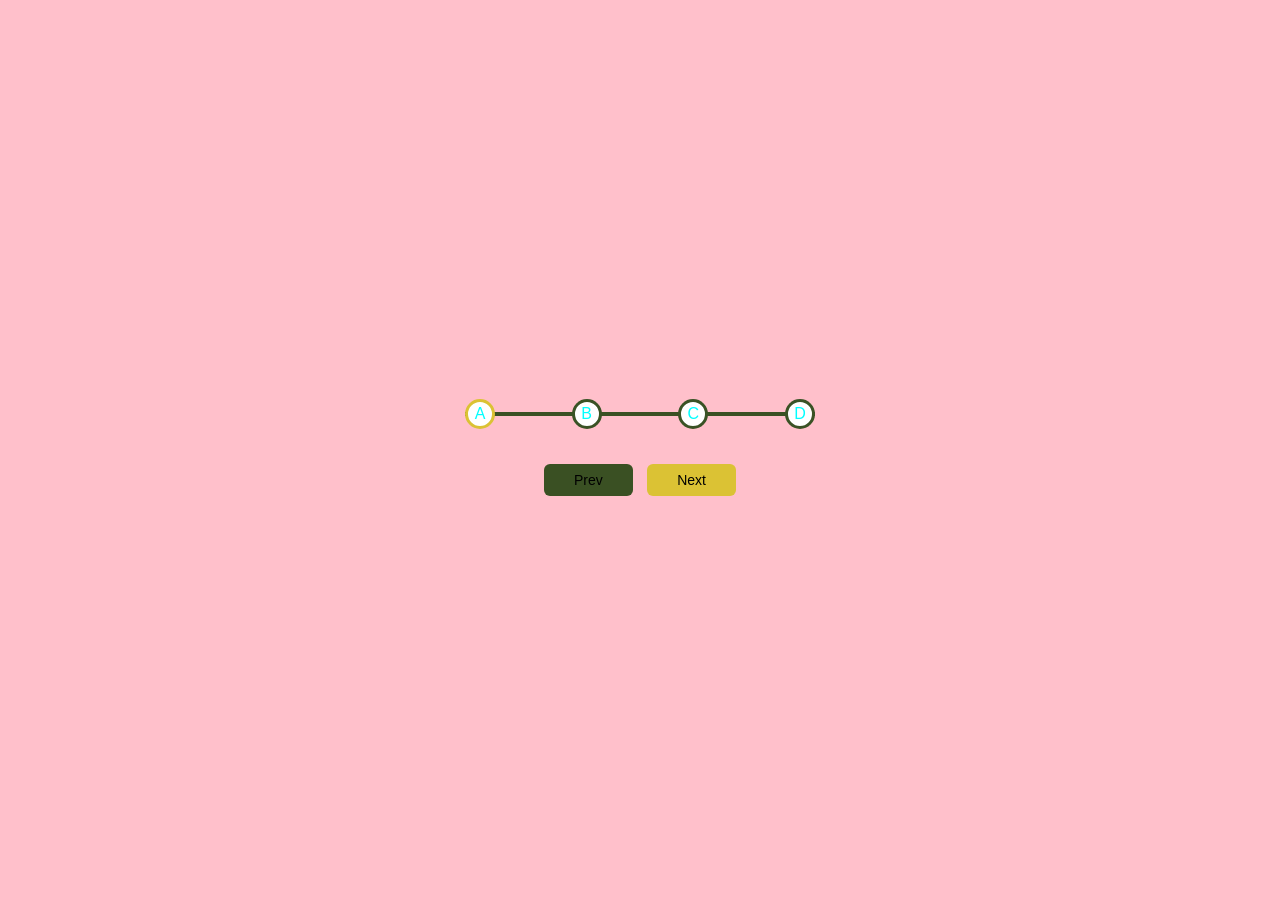
<file: 02-progress card/index.html>
<!DOCTYPE html>
<html lang="en">
  <head>
    <meta charset="UTF-8" />
    <meta name="viewport" content="width=device-width, initial-scale=1.0" />
    <link rel="stylesheet" href="style.css" />
    <title>Progress Steps</title>
  </head>
  <body>
    <div class="container">
      <div class="progress-container">
        <div class="progress" id="progress"></div>
        <div class="circle active">A</div>
        <div class="circle">B</div>
        <div class="circle">C</div>
        <div class="circle">D</div>
      </div>

      <button class="btn" id="prev" disabled>Prev</button>
      <button class="btn" id="next">Next</button>
    </div>
    <script src="script.js"></script>
  </body>
</html>
</file>
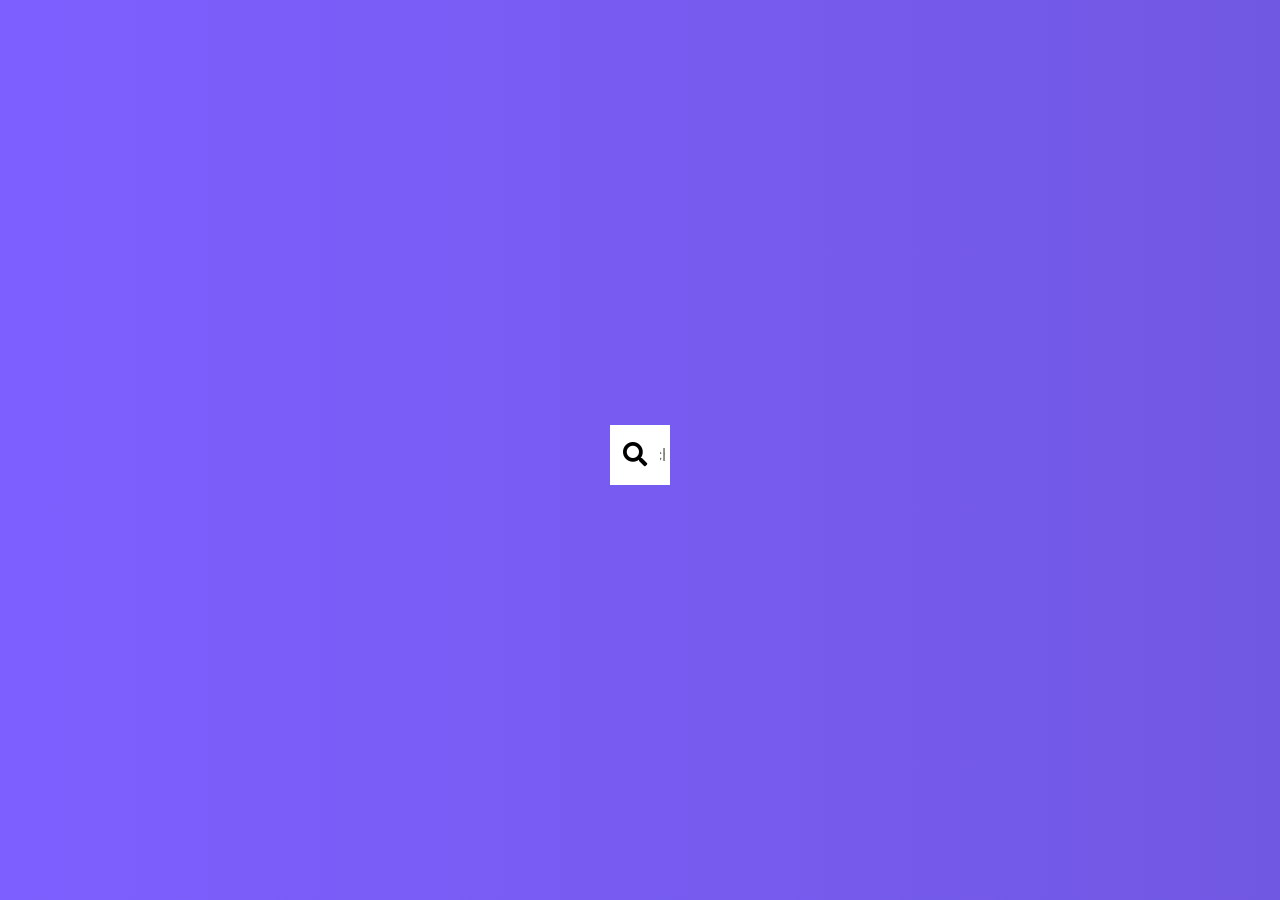
<file: 04-Hidden Search Widget/index.html>
<!DOCTYPE html>
<html lang="en">
  <head>
    <meta charset="UTF-8" />
    <meta name="viewport" content="width=device-width, initial-scale=1.0" />
    <link rel="stylesheet" href="https://cdnjs.cloudflare.com/ajax/libs/font-awesome/5.14.0/css/all.min.css" integrity="sha512-1PKOgIY59xJ8Co8+NE6FZ+LOAZKjy+KY8iq0G4B3CyeY6wYHN3yt9PW0XpSriVlkMXe40PTKnXrLnZ9+fkDaog==" crossorigin="anonymous" />
    <link rel="stylesheet" href="style.css" />
    <title>Hidden Search</title>
  </head>
  <body>
    <div class="search">
      <input type="text" class="input" placeholder="Search...">
      <button class="btn">
        <i class="fas fa-search"></i>
      </button>
    </div>
    <script src="script.js"></script>
  </body>
</html>
</file>
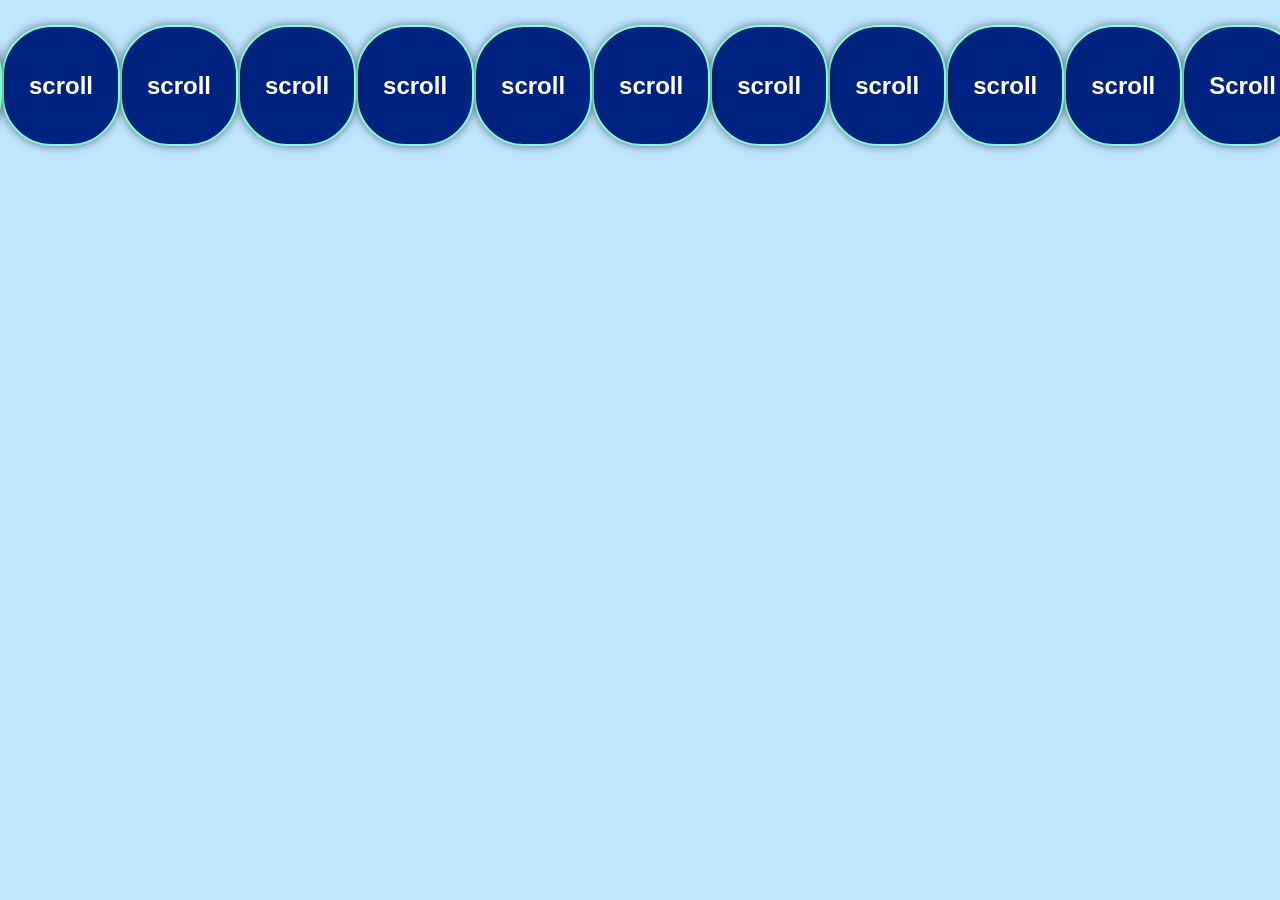
<file: 06-Scroll Animation/index.html>
<!DOCTYPE html>
<html lang="en">
  <head>
    <meta charset="UTF-8" />
    <meta name="viewport" width="width=device-width, initial-scale=1.0" />
    <link rel="stylesheet" href="style.css" />
    <title>Scroll Animation</title>
  </head>
  <body>
    <h1>Scroll to see the animation</h1>
    <div class="box"><h2>Scroll</h2></div>
    <div class="box"><h2>scroll</h2></div>
    <div class="box"><h2>scroll</h2></div>
    <div class="box"><h2>scroll</h2></div>
    <div class="box"><h2>scroll</h2></div>
    <div class="box"><h2>scroll</h2></div>
    <div class="box"><h2>scroll</h2></div>
    <div class="box"><h2>scroll</h2></div>
    <div class="box"><h2>scroll</h2></div>
    <div class="box"><h2>scroll</h2></div>
    <div class="box"><h2>scroll</h2></div>
    <div class="box"><h2>scroll</h2></div>
    <div class="box"><h2>scroll</h2></div>
    <script src="script.js"></script>
  </body>
</html>
</file>
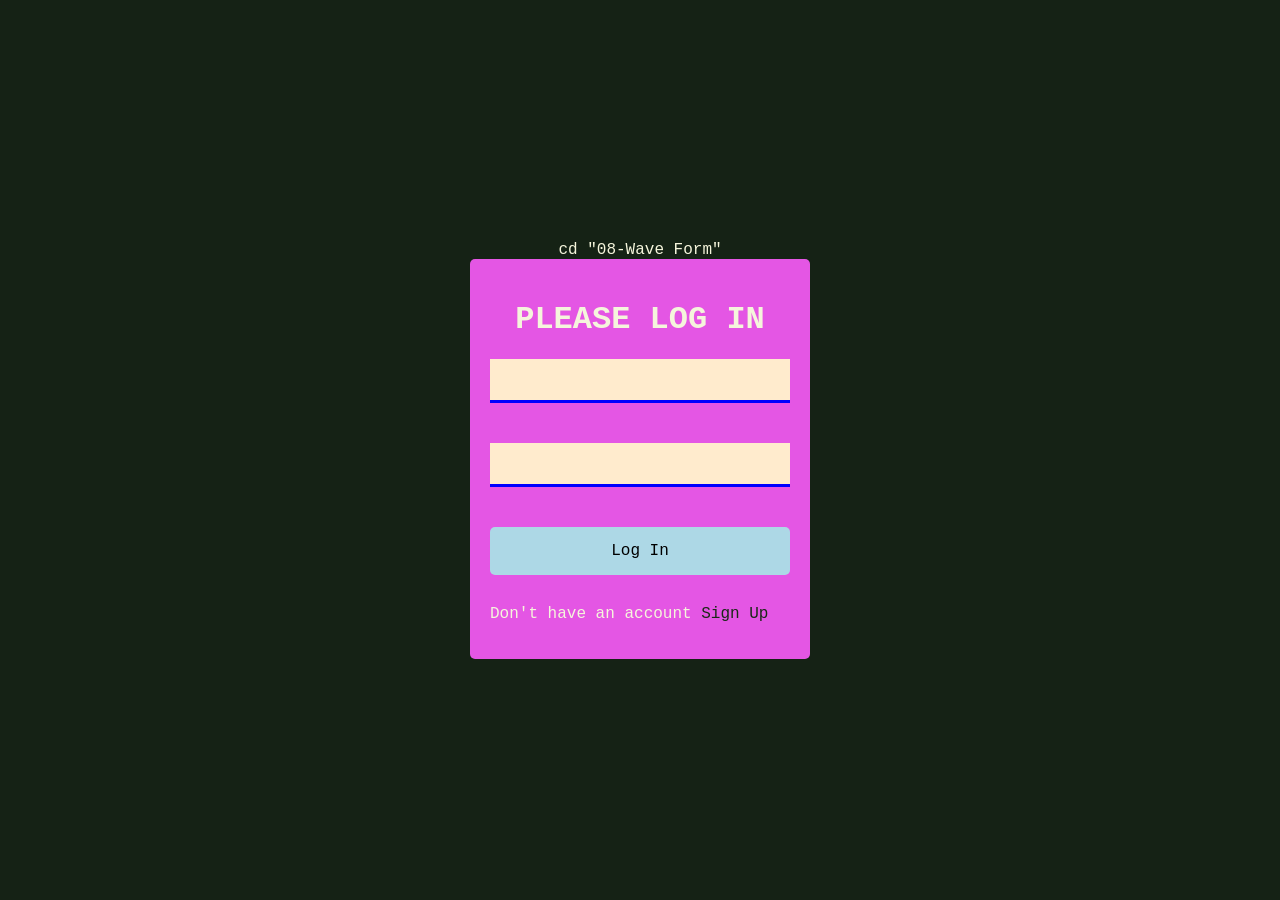
<file: 08-Wave Form/index.html>
cd "08-Wave Form"<!DOCTYPE html>
<html lang="en">
<head>
    <meta charset="UTF-8" />
    <meta name="viewport" content="width=device-width , initial-scale=1.0" />
    <link rel="stylesheet" href="style.css" />
    <title>WAVE FORM</title>
</head>

<body>
    <div class="container">
        <h1>PLEASE LOG IN</h1>
        <form>
            <div class="form-control">
                <input type="text" required />
                <label>Email</label>
            </div>
            
            <div class="form-control">
                <input type="password" required>

                <label>Password</label>
            </div>
            
            <button class="btn">
                Log In
            </button>
            <p class="text">Don't have an account<a href="#"> Sign Up</a> </p>
        </form>
    </div>
    <script src="script.js" ></script>
</body>

</html>
</file>
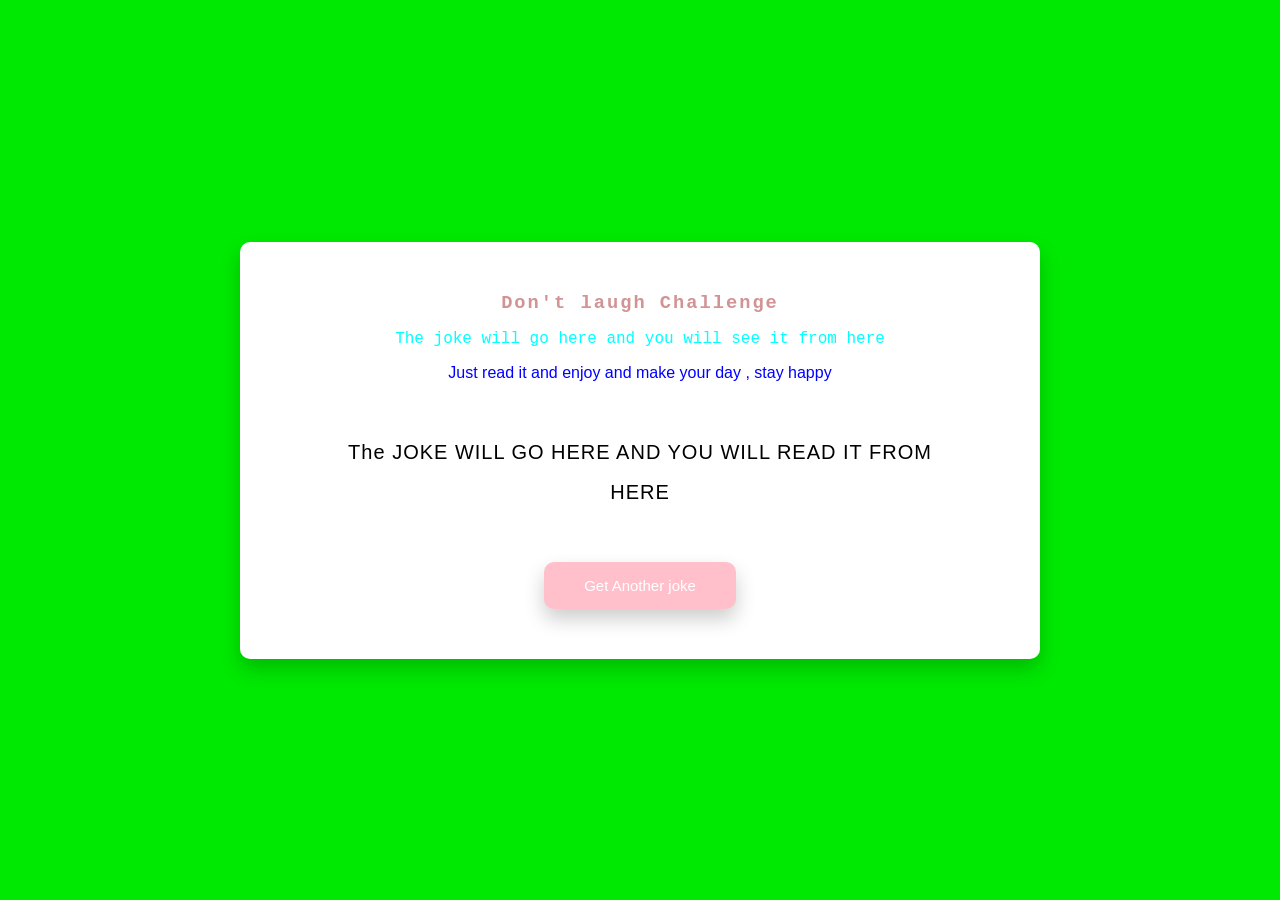
<file: 10-Dad Jokes/index.html>
<!DOCTYPE html>
<html>

<head>
    <meta charset="UTF-8">
    <meta name="viewport" content="width=device-width ,initial-scale=1.0">
    <link rel="stylesheet" href="style.css">
    <title>DAD JOKES</title>
</head>

<body>
<div class="container">
<h3>Don't laugh Challenge</h3>
<p style="color: aqua; font-family: 'Courier New', Courier, monospace;">The joke will go here and you will see it from here </p>
<p style="color:blue; font-family: 'Franklin Gothic Medium', 'Arial Narrow', Arial, sans-serif;">Just read it and enjoy and make your day , stay happy </p>
        <div id="joke" class="joke">The JOKE WILL GO HERE AND YOU WILL READ IT FROM HERE</div>
         <button id="jokeBtn" class="btn">Get Another joke</button>
    </div>
   
    <script src="script.js"></script>
</body>

</html>
</file>
<file: 02-progress card/style.css>
:root {
  --line-border-fill: #dbc234;
  --line-border-empty: #324b1df5;

}

* {
  box-sizing: border-box;
}

body {
  background-color:pink;
  font-family: 'Muli', sans-serif;
  display: flex;
  align-items: center;
  justify-content: center;
  height: 100vh;
  overflow: hidden;
  margin: 0;
}

.container {
  text-align: center;
}

.progress-container {
  display: flex;
  justify-content: space-between;
  position: relative;
  margin-bottom: 30px;
  max-width: 100%;
  width: 350px;
}

.progress-container::before {
  content: '';
  background-color: var(--line-border-empty);
  position: absolute;
  top: 50%;
  left: 0;
  transform: translateY(-50%);
  height: 4px;
  width: 100%;
  z-index: -1;
}

.progress {
  background-color: var(--line-border-fill);
  position: absolute;
  top: 50%;
  left: 0;
  transform: translateY(-50%);
  height: 4px;
  width: 0%;
  z-index: -1;
  transition: 0.4s ease;
}

.circle {
  background-color: white;
  color:aqua;
  border-radius: 50%;
  height: 30px;
  width: 30px;
  display: flex;
  align-items: center;
  justify-content: center;
  border: 3px solid var(--line-border-empty);
  transition: 0.4s ease;
}

.circle.active {
  border-color: var(--line-border-fill);
}

.btn {
  background-color: var(--line-border-fill);
  color:black;
  border: 0;
  border-radius: 6px;
  cursor: pointer;
  font-family: inherit;
  padding: 8px 30px;
  margin: 5px;
  font-size: 14px;
}

.btn:active {
  transform: scale(0.98);
}

.btn:focus {
  outline: 0;
}

.btn:disabled {
  background-color: var(--line-border-empty);
  cursor: not-allowed;
}
</file>
<file: 04-Hidden Search Widget/style.css>
/*@import url('https://fonts.googleapis.com/css2?family=Roboto:wght@400;700&display=swap');*/

/** {
  box-sizing: border-box;
}*/

body {
  background-image: linear-gradient(90deg, #7d5fff, #7158e2);
  font-family: 'Roboto', sans-serif;
  display: flex;
  align-items: center;
  justify-content: center;
  height: 100vh;
  overflow: hidden;
  margin: 0;
}

.search {
  position: relative;
  height: 50px;
}

.search .input {
  background-color: #fff;
  border: 0;
  font-size: 18px;
  padding: 5px;
  height: 50px;
  width: 50px;
  transition: width 0.3s ease;
}

.btn {
  background-color: #fff;
  border: 0;
  cursor: pointer;
  font-size: 24px;
  position: absolute;
  top: 0;
  left: 0;
  height: 60px;
  width: 50px;
  transition: transform 0.3s ease;
}

.btn:focus,
.input:focus {
  outline: none;
}

.search.active .input {
  width: 200px;
}

.search.active .btn {
  transform: translateX(198px);
}
</file>
<file: 06-Scroll Animation/style.css>
* {
  box-sizing: border-box;
}

body {
  background-color:rgb(192, 230, 255);
  font-family: 'Roboto', sans-serif;
  display: flex;
  flex-direction: row-reverse;
  align-items: center;
  justify-content: center;
  margin: 0;
  overflow-x: auto;
}

h1 {
  margin: 20px;
  color: white;
  padding: 10px !important;
  background-color: rgb(128, 98, 0);  
}

.box {
  background-color: rgb(0, 34, 128);
  color:white;
  display: flex;
  align-items: center;
  justify-content: center;
  width: 200px;
  /*height: 25px;*/
  /*margin: 25px;*/
  border-radius: 50px;
  border: 2px solid aquamarine;
  box-shadow: 0 0 10px rgba(0,0,0,0.5);
  transform: translateX(0);
  transition: transform 0.4s ease;
}

.box:nth-of-type(even) {
  transform: translateX(0);
}

.box.show {
  transform: translateX(0);
}

.box h2 {
  padding: 10px;
}

.box h2 {
  padding: 10px;
}


.box h2{
  padding:25px !important;
}
</file>
<file: 08-Wave Form/style.css>
*{
    box-sizing: border-box;
}
body{
    background-color: rgb(21, 34, 21);
    color: beige;
    font-family: 'Courier New', Courier, monospace;
    display: flex;
    flex-direction:column;
    align-items: center;
    justify-content: center;
    height:100vh;
    overflow: hidden;
    margin:0;
}
.container{
    background-color: rgb(228, 86, 228);
    padding:20px 20px;
    border-radius: 5px;
}
.container h1{
    text-align:center;
 /*   margin-top: 10px;*/
}

.container a{
text-decoration: none;
color:rgb(25, 41, 21);
}
.btn{
    cursor:pointer;
    display: inline-block;
    width:100%;
    background: lightblue;
    padding: 15px;
    font-family:inherit;
    font-size:16px;
    border:0;
    border-radius:5px;

}
.btn:focus{
    outline:0;
}
.btn:active{
    transform:scale(0.98);
}
.text{
    margin-top:30px;
}
.form-control{
    position:relative;
    margin:20px 0 40px;
    width:300px;
    
}
.form-control input{
    background-color: blanchedalmond;
    border:0;
   border-bottom: 3px solid blue;
   display: block;
   width:100%;
   padding:10px 0;
   font-size:18px;
   color:white;
   position:relative;
   z-index:100; 
}
.form-control input:focus,
.form-control input:valid
{
    outline:0;
    border-bottom-color: rgb(102, 211, 196);
}
.form-control label{
    position:absolute;
    top:15px;
    left:0;
    pointer-events :none;
}
.form-control label span{
    display: inline-block;
    font-size:18px;
    min-width: 5px;
    transition:0.3s cubic-bezier(0.68,-0.55,0.265,1.55);
}
.form-control input:focus ~label span,
.form-control input:valid ~ label span
{
color:pink;
transform:translateY(-30px);
}
</file>
<file: 10-Dad Jokes/style.css>
* {
    box-sizing: border-box;
}

body {
    background-color: rgb(0, 233, 3);
    font-family: sans-serif;
    display: flex;
    flex-direction: column;
    align-items: center;
    justify-content: center;
    height: 100vh;
    overflow: hidden;
    margin: 0;
    padding: 30px;
}

.container {
    background-color: white;
    border-radius: 10px;
    box-shadow: 0px 10px 20px rgb(0, 0, 0,0.2);
    padding: 50px 20px;
    text-align: center;
    max-width: 100%;
    width: 800px;
}

h3 {
    color: brown;
    font-family: 'Courier New', Courier, monospace;
    margin: 0;
    opacity: 0.5;
    letter-spacing: 2px;
}

.joke {
    font-size: 20px;
    letter-spacing: 1px;
    line-height: 40px;
    margin: 50px auto;
    max-width: 600px;
}

.btn {
    background-color: pink;
    color: white;
    border: 0;
    border-radius: 10px;
    box-shadow: 0px 10px 20px rgb(0, 0,0,0.2);
    padding: 15px 40px;
    font-size: 15px;
    cursor: pointer;
}

.btn:active {

    transform: scale(0.98);
}

.btn:focus {
    outline: 0;
}
</file>
